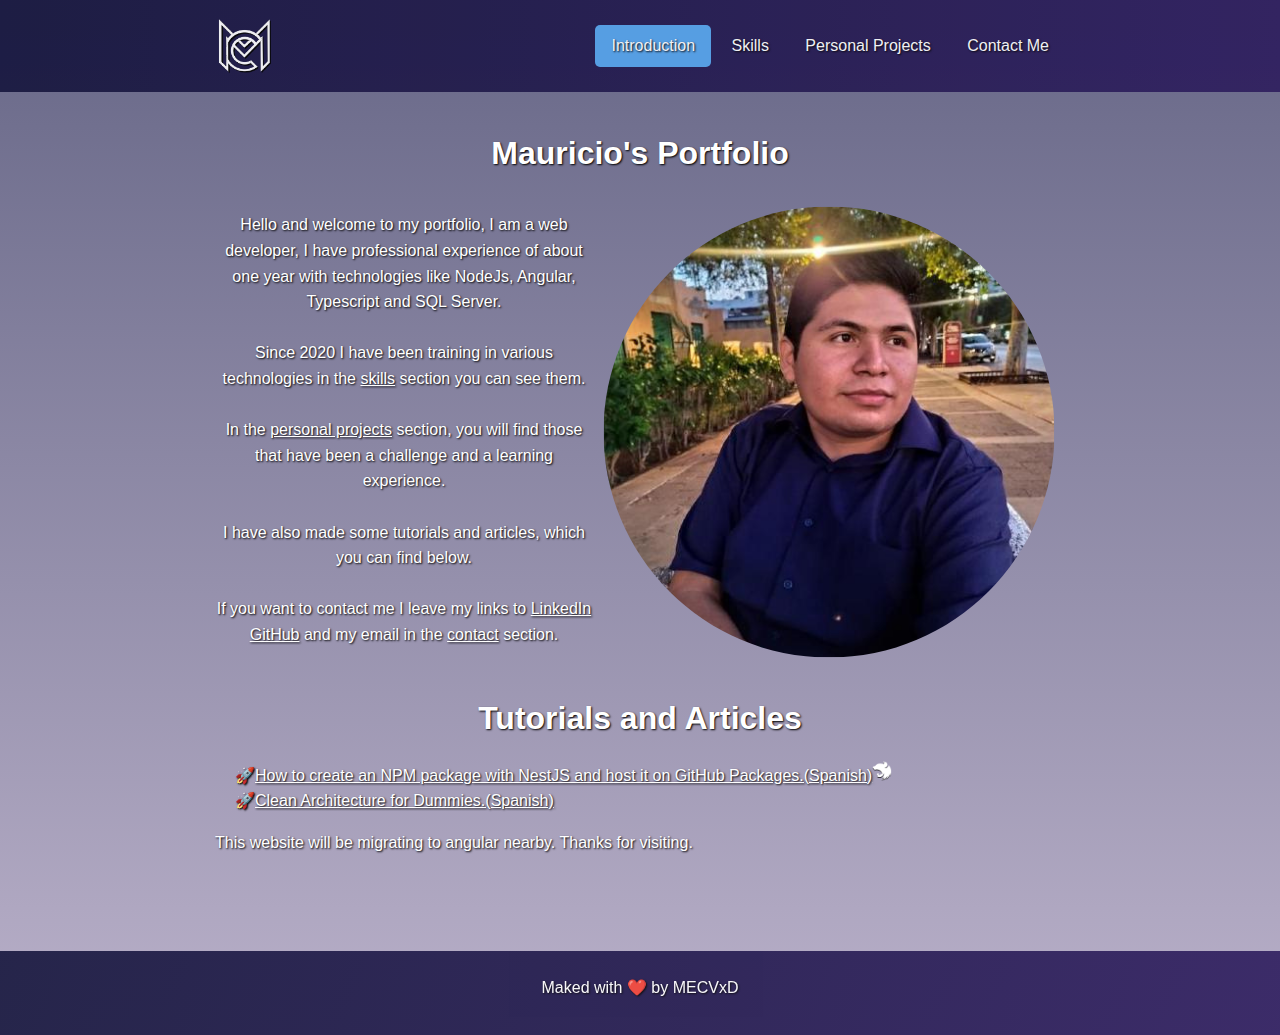
<file: index.html>
<!DOCTYPE html>
<html>
<head>
  <meta http-equiv="Content-Type" content="text/html; charset=utf-8"/>
  <meta name="viewport" content="width=device-width, initial-scale=1.0">
  <title>MECVxD</title>
  <link href="css/styles.css" rel="stylesheet" type="text/css">
  <link rel="icon" href="images/favicon.ico">
</head>
<body>
  <header class="header">
    <div class="container logo-nav-container">
      <img src="images/logo.png">
      <img src="images/menu-icon.png" class="menu-icon" id="menu-icon">
      <nav class="navigation">
        <ul id="nav-ul">
          <li><a href="/" id="introduction" class="cursor">Introduction</a></li>
          <li><a href="/skills" id="skills">Skills</a></li>
          <li><a href="/personal-projects" id="personal-projects">Personal Projects</a></li>
          <li><a href="/contact" id="contact-me">Contact Me</a></li>
        </ul>
      </nav>
    </div>
  </header>
  <main class="container">
    <div class="main-container">
      <h1>Mauricio's Portfolio</h1>
      <div class="skills about">
        <div>
          <p>
            Hello and welcome to my portfolio, I am a web developer, 
            I have professional experience of about one year with technologies like NodeJs, Angular, Typescript and SQL Server.
          </p>
          <p>
            Since 2020 I have been training in various technologies
            in the <a href="/skills">skills</a> section you can see them.
          </p>
          <p>
            In the <a href="/personal-projects">personal projects</a> section, you will find those that have been a 
            challenge and a learning experience.
          </p>
          <p>
            I have also made some tutorials and articles, which you can find below.
          </p>
          <p>
            If you want to contact me I leave my links to  
            <a href="https://www.linkedin.com/in/mauricio-covarrubias" target="_blank">LinkedIn</a>
            <a href="https://github.com/MECVxD" target="_blank">GitHub</a> and my email in the 
            <a href="/contact">contact</a> section.
          </p>
          <p class="menu-icon">
            If you are viewing this page from a mobile device, 
            click on the hamburger icon <img class="icon" src="images/menu-icon.png" alt="menu-icon"> to see the different sections.
          </p>
        </div>
        <div>
          <img class="about" src="images/me.png" alt="me">
        </div>
      </div>
      <h1>Tutorials and Articles</h1>
      <ul>
        <li><a href="src/github-package-tutorial.html" target="_blank">How to create an NPM package with NestJS and host it on GitHub Packages.(Spanish)</a><img class="icon" src="images/icons/nestjs.png" alt="nestjs"></li>
        <li><a href="http://blog.ascodecodigo.com/arquitectura-limpia-para-dummies/" target="_blank">Clean Architecture for Dummies.(Spanish)</a></li>
      </ul>  
      <p>This website will be migrating to angular nearby. Thanks for visiting.</p>
    </div>
  </main>  
  <footer class="footer">
    <div class="container">
      <p>Maked with ❤️ by MECVxD</p>
    </div>
  </footer>
</body>
<script src="js/main.js"></script>
</html>
</file>
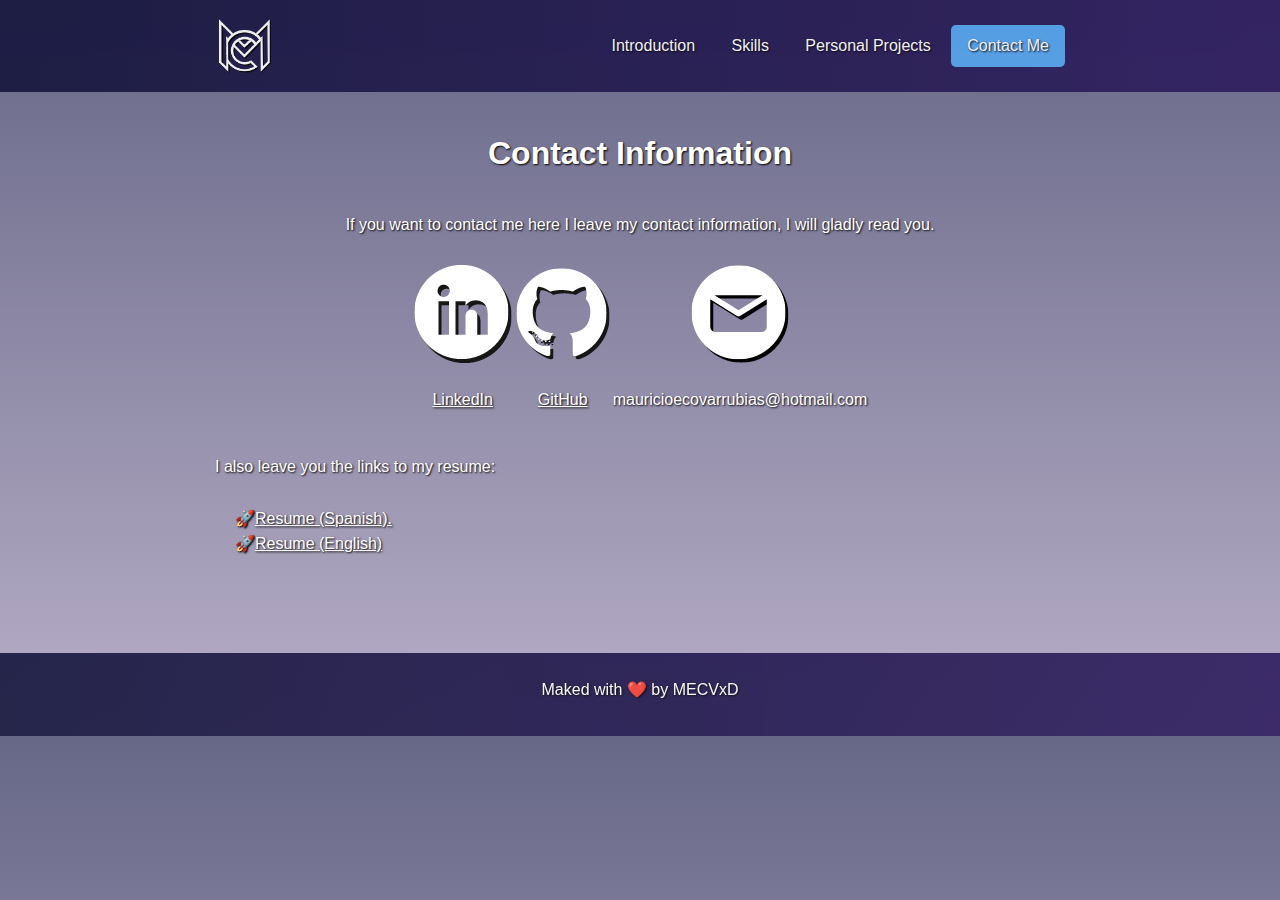
<file: contact.html>
<!DOCTYPE html>
<html>
<head>
  <meta http-equiv="Content-Type" content="text/html; charset=utf-8"/>
  <meta name="viewport" content="width=device-width, initial-scale=1.0">
  <title>MECVxD</title>
  <link href="css/styles.css" rel="stylesheet" type="text/css">
  <link rel="icon" href="images/favicon.ico">
</head>
<body>
  <header class="header">
    <div class="container logo-nav-container">
      <img src="images/logo.png">
      <img src="images/menu-icon.png" class="menu-icon" id="menu-icon">
      <nav class="navigation">
        <ul id="nav-ul">
          <li><a href="/" id="introduction">Introduction</a></li>
          <li><a href="/skills" id="skills">Skills</a></li>
          <li><a href="/personal-projects" id="personal-projects">Personal Projects</a></li>
          <li><a href="/contact" id="contact-me" class="cursor">Contact Me</a></li>
        </ul>
      </nav>
    </div>
  </header>
  <main class="container">
    <div class="main-container">
      <h1>Contact Information</h1>
      <div class="skills about">
        <div>
          <p>
            If you want to contact me here I leave my contact information, I will gladly read you.
          </p>
        </div>
      </div>
      <div class="skills">
        <div>
          <img src="images/icons/linkedin.png" alt="linkedin">
          <p><a href="https://www.linkedin.com/in/mauricio-covarrubias" target="_blank">LinkedIn</a></p>
        </div>
        <div>
          <img src="images/icons/github.png" alt="github">
          <p><a href="https://github.com/MECVxD" target="_blank">GitHub</a></p>
        </div>
        <div>
          <img src="images/icons/email.png" alt="email">
          <p>mauricioecovarrubias@hotmail.com</p>
        </div>
      </div>
      <p>I also leave you the links to my resume:</p>
      <ul>
        <li><a href="https://drive.google.com/file/d/12_yugwvIIt5TD4gC_6gXisVXMFxl5r5S/view?usp=sharing" target="_blank">Resume (Spanish).</a></li>
        <li><a href="https://drive.google.com/file/d/15JzpaqeoT5zdcphnFtiJFPbaVUdqkeA0/view?usp=sharing" target="_blank">Resume (English)</a></li>
      </ul> 
    </div>
  </main>  
  <footer class="footer">
    <div class="container">
      <p>Maked with ❤️ by MECVxD</p>
    </div>
  </footer>
</body>
<script src="js/main.js"></script>
</html>
</file>
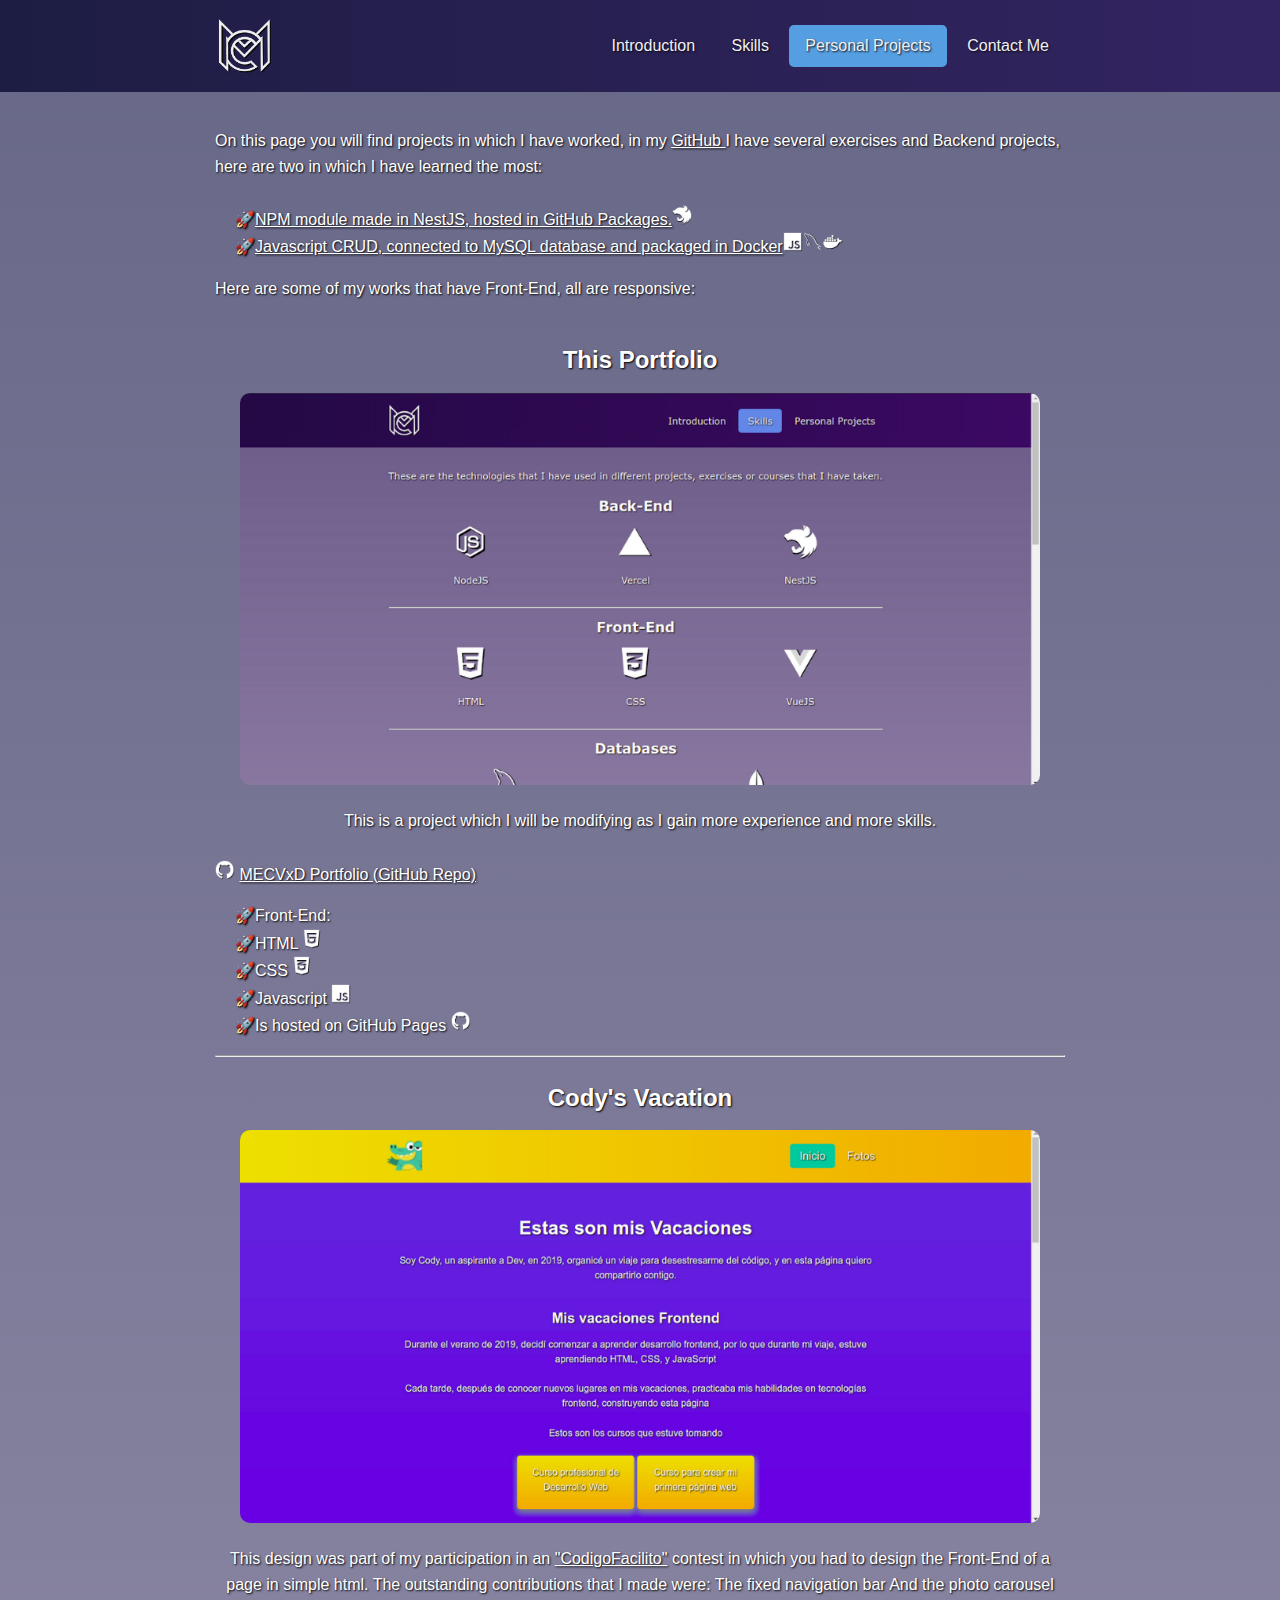
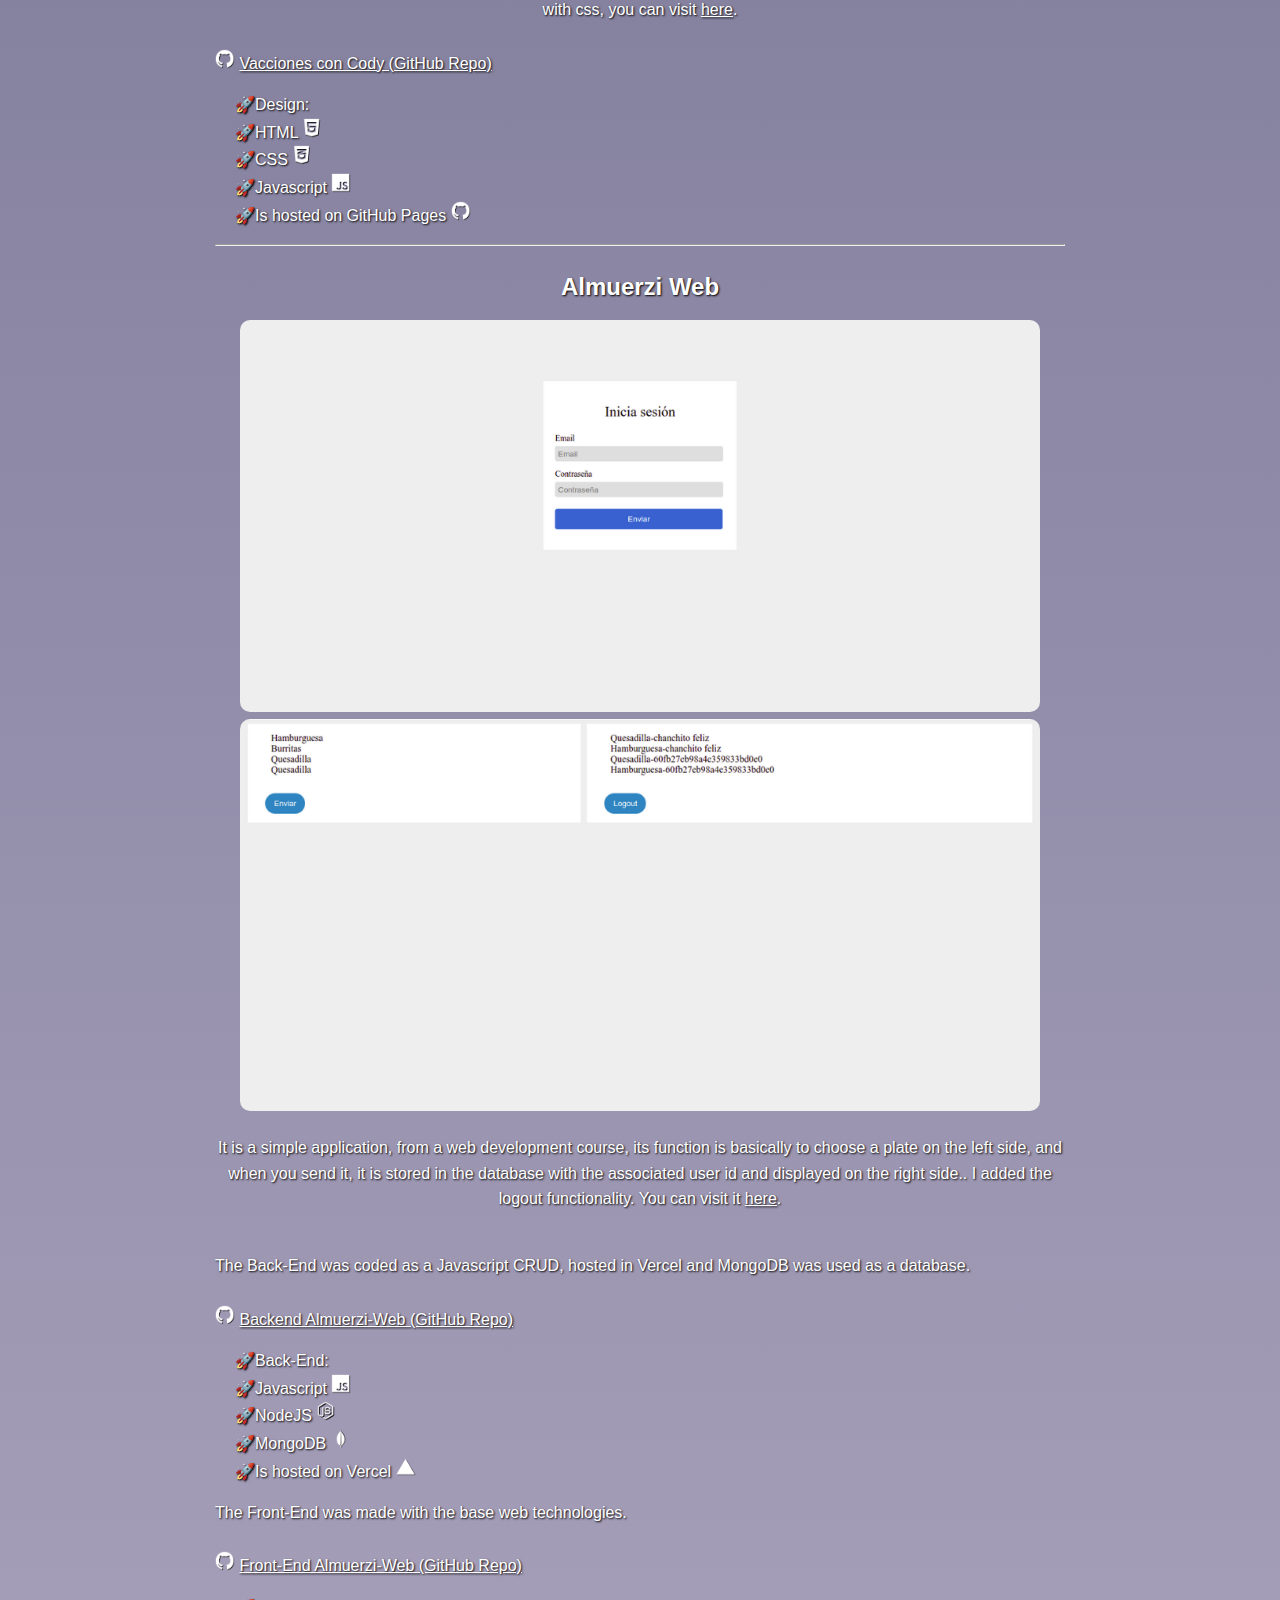
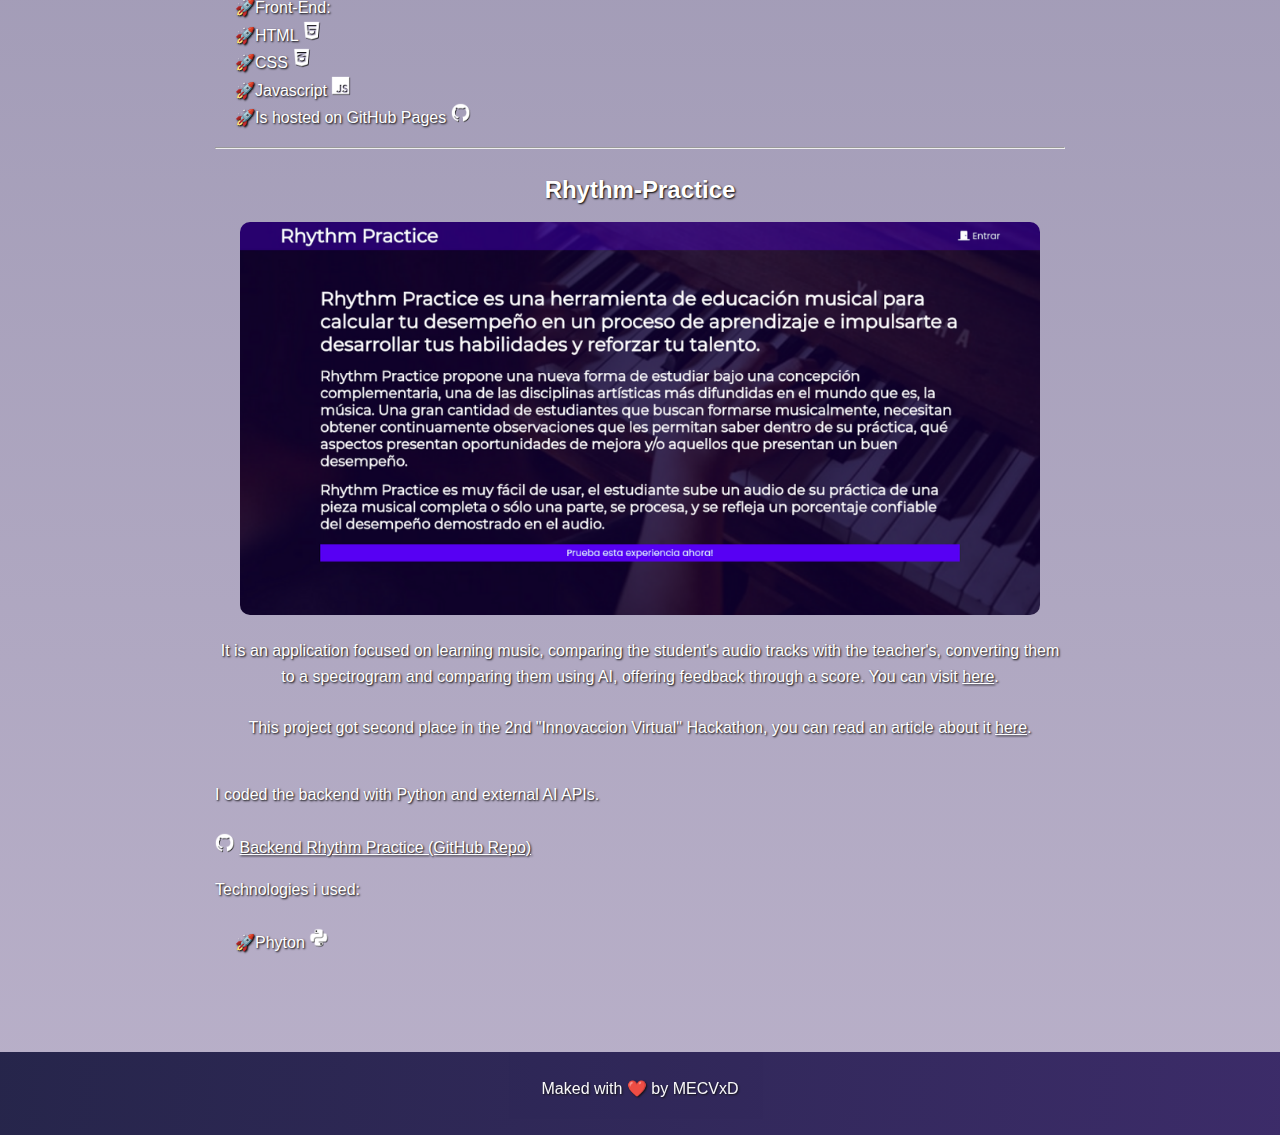
<file: personal-projects.html>
<!DOCTYPE html>
<html>
<head>
  <meta http-equiv="Content-Type" content="text/html; charset=utf-8"/>
  <meta name="viewport" content="width=device-width, initial-scale=1.0">
  <title>MECVxD</title>
  <link href="css/styles.css" rel="stylesheet" type="text/css">
  <link rel="icon" href="images/favicon.ico">
</head>
<body>
  <header class="header">
    <div class="container logo-nav-container">
      <img src="images/logo.png">
      <img src="images/menu-icon.png" class="menu-icon" id="menu-icon">
      <nav class="navigation">
        <ul id="nav-ul">
          <li><a href="/" id="introduction">Introduction</a></li>
          <li><a href="/skills" id="skills">Skills</a></li>
          <li><a href="/personal-projects" id="personal-projects" class="cursor">Personal Projects</a></li>
          <li><a href="/contact" id="contact-me">Contact Me</a></li>
        </ul>
      </nav>
    </div>
  </header>
  <main class="container">
    <div class="main-container main-projects">
      <P>On this page you will find projects in which I have worked, in my <a href="https://github.com/MECVxD"> GitHub </a>I have several exercises and Backend projects, here are two in which I have learned the most:</P>
      <ul>
        <li><a href="https://github.com/MECVxD/nest-library" target="_blank">NPM module made in NestJS, hosted in GitHub Packages.</a><img class="icon" src="images/icons/nestjs.png" alt="nestjs"></li>
        <li><a href="https://github.com/MECVxD/MAURICIO-CRUD-ADC" target="_blank">Javascript CRUD, connected to MySQL database and packaged in Docker</a><img class="icon" src="images/icons/javascript.png" alt="javascript"><img class="icon" src="images/icons/mysql.png" alt="mysql"><img class="icon" src="images/icons/docker.png" alt="docker"></li>
      </ul>
      <p>Here are some of my works that have Front-End, all are responsive:</p>
      <div class="skills">
        <div>
        <h2>This Portfolio</h2>
          <img class="projects" src="images/projects/mecv2.png" alt="mecv2">
          <p>This is a project which I will be modifying as I gain more experience and more skills.</p>
        </div>
      </div>  
      <div>   
        <img class="icon" src="images/icons/github.png" alt="">
        <a href="https://github.com/MECVxD/MECVxD.github.io" target="_blank">MECVxD Portfolio (GitHub Repo)</a>
        <ul>
          <li>Front-End:</li>
          <li>HTML <img class="icon" src="images/icons/html.png" alt="html"></li>
          <li>CSS <img class="icon" src="images/icons/css.png" alt="css"></li>
          <li>Javascript <img class="icon" src="images/icons/javascript.png" alt="javascript"></li>
          <li>Is hosted on GitHub Pages <img class="icon" src="images/icons/github.png" alt="github"></li>
        </ul>
      </div>
      <hr>
      <div class="skills">
        <div>
        <h2>Cody's Vacation</h2>
          <img class="projects" src="images/projects/cody1.png" alt="cody1">
          <p>This design was part of my participation in an  <a href="https://codigofacilito.com/" target="_blank">"CodigoFacilito"</a> contest in which you had to design the Front-End of a page in simple html. 
            The outstanding contributions that I made were:
            The fixed navigation bar
            And the photo carousel with css, you can visit <a href="https://mecvxd.github.io/vacaciones-cody/" target="_blank">here</a>.</p>
        </div>
      </div>  
      <div>   
        <img class="icon" src="images/icons/github.png" alt="">
        <a href="https://github.com/MECVxD/vacaciones-cody" target="_blank">Vacciones con Cody (GitHub Repo)</a>
        <ul>
          <li>Design:</li>
          <li>HTML <img class="icon" src="images/icons/html.png" alt="html"></li>
          <li>CSS <img class="icon" src="images/icons/css.png" alt="css"></li>
          <li>Javascript <img class="icon" src="images/icons/javascript.png" alt="javascript"></li>
          <li>Is hosted on GitHub Pages <img class="icon" src="images/icons/github.png" alt="github"></li>
        </ul>
      </div>
      <hr>
      <div class="skills">
        <div>
        <h2>Almuerzi Web</h2>
          <img class="projects" src="images/projects/almuerzi1.png" alt="almuerzi-web1">
          <img class="projects" src="images/projects/almuerzi2.png" alt="almuerzi-web2">
          <p>It is a simple application, from a web development course, its function is basically to choose a plate on the left side, and when you send it, it is stored in the database with the associated user id and displayed on the right side..
            I added the logout functionality.
            You can visit it <a href="https://mecvxd.github.io/Almuerzi-Frontend/" target="_blank">here</a>.</p>
        </div>
      </div>  
      <div>
        <div >
          <p>The Back-End was coded as a Javascript CRUD, hosted in Vercel and MongoDB was used as a database.</p>
          <img class="icon" src="images/icons/github.png" alt="">
          <a href="https://github.com/MECVxD/Almuerzi-Backend" target="_blank">Backend Almuerzi-Web (GitHub Repo)</a>
          <ul>
            <li>Back-End:</li>
            <li>Javascript <img class="icon" src="images/icons/javascript.png" alt="javascript"></li>
            <li>NodeJS <img class="icon" src="images/icons/nodejs.png" alt="nodejs"></li>
            <li>MongoDB <img class="icon" src="images/icons/mongodb.png" alt="mongodb"></li>
            <li>Is hosted on Vercel <img class="icon" src="images/icons/vercel.png" alt="vercel"></li>
          </ul>
        </div> 
        <div>   
          <p>The Front-End was made with the base web technologies.</p>
          <img class="icon" src="images/icons/github.png" alt="">
          <a href="https://github.com/MECVxD/Almuerzi-Frontend" target="_blank">Front-End Almuerzi-Web (GitHub Repo)</a>
          <ul>
            <li>Front-End:</li>
            <li>HTML <img class="icon" src="images/icons/html.png" alt="html"></li>
            <li>CSS <img class="icon" src="images/icons/css.png" alt="css"></li>
            <li>Javascript <img class="icon" src="images/icons/javascript.png" alt="javascript"></li>
            <li>Is hosted on GitHub Pages <img class="icon" src="images/icons/github.png" alt="github"></li>
          </ul>
        </div>  
      </div>
      <hr>  
      <div class="skills">
        <div>
          <h2>Rhythm-Practice</h2>
          <img class="projects" src="images/projects/rhythm-practice.png" alt="rhythm-practice">
          <p>It is an application focused on learning music, comparing the student's audio tracks with the teacher's, converting them to a spectrogram and comparing them using AI, offering feedback through a score. You can visit <a href="https://rhythm-practice.web.app/" target="_blank">here</a>.</p>
          <p>This project got second place in the 2nd "Innovaccion Virtual" Hackathon, you can read an article about it <a href="https://wildentrepreneur.org/conoce-a-los-ganadores-del-mega-hackathon-de-innovaccion-virtual/" target="_blank">here</a>.</p>
        </div>
      </div>  
      <div>
        <p>I coded the backend with Python and external AI APIs.</p>
        <img class="icon" src="images/icons/github.png" alt="">
        <a href="https://github.com/Rhythm-Practice/backend-dev" target="_blank">Backend Rhythm Practice (GitHub Repo)</a>
        <p>Technologies i used:</p>
        <ul>
          <li>Phyton <img class="icon" src="images/icons/python.png" alt="python"></li>
        </ul>
      </div>
    </div>
  </main>  
  <footer class="footer">
    <div class="container">
      <p>Maked with ❤️ by MECVxD</p>
    </div>
  </footer>
</body>
<script src="js/main.js"></script>
</html>
</file>
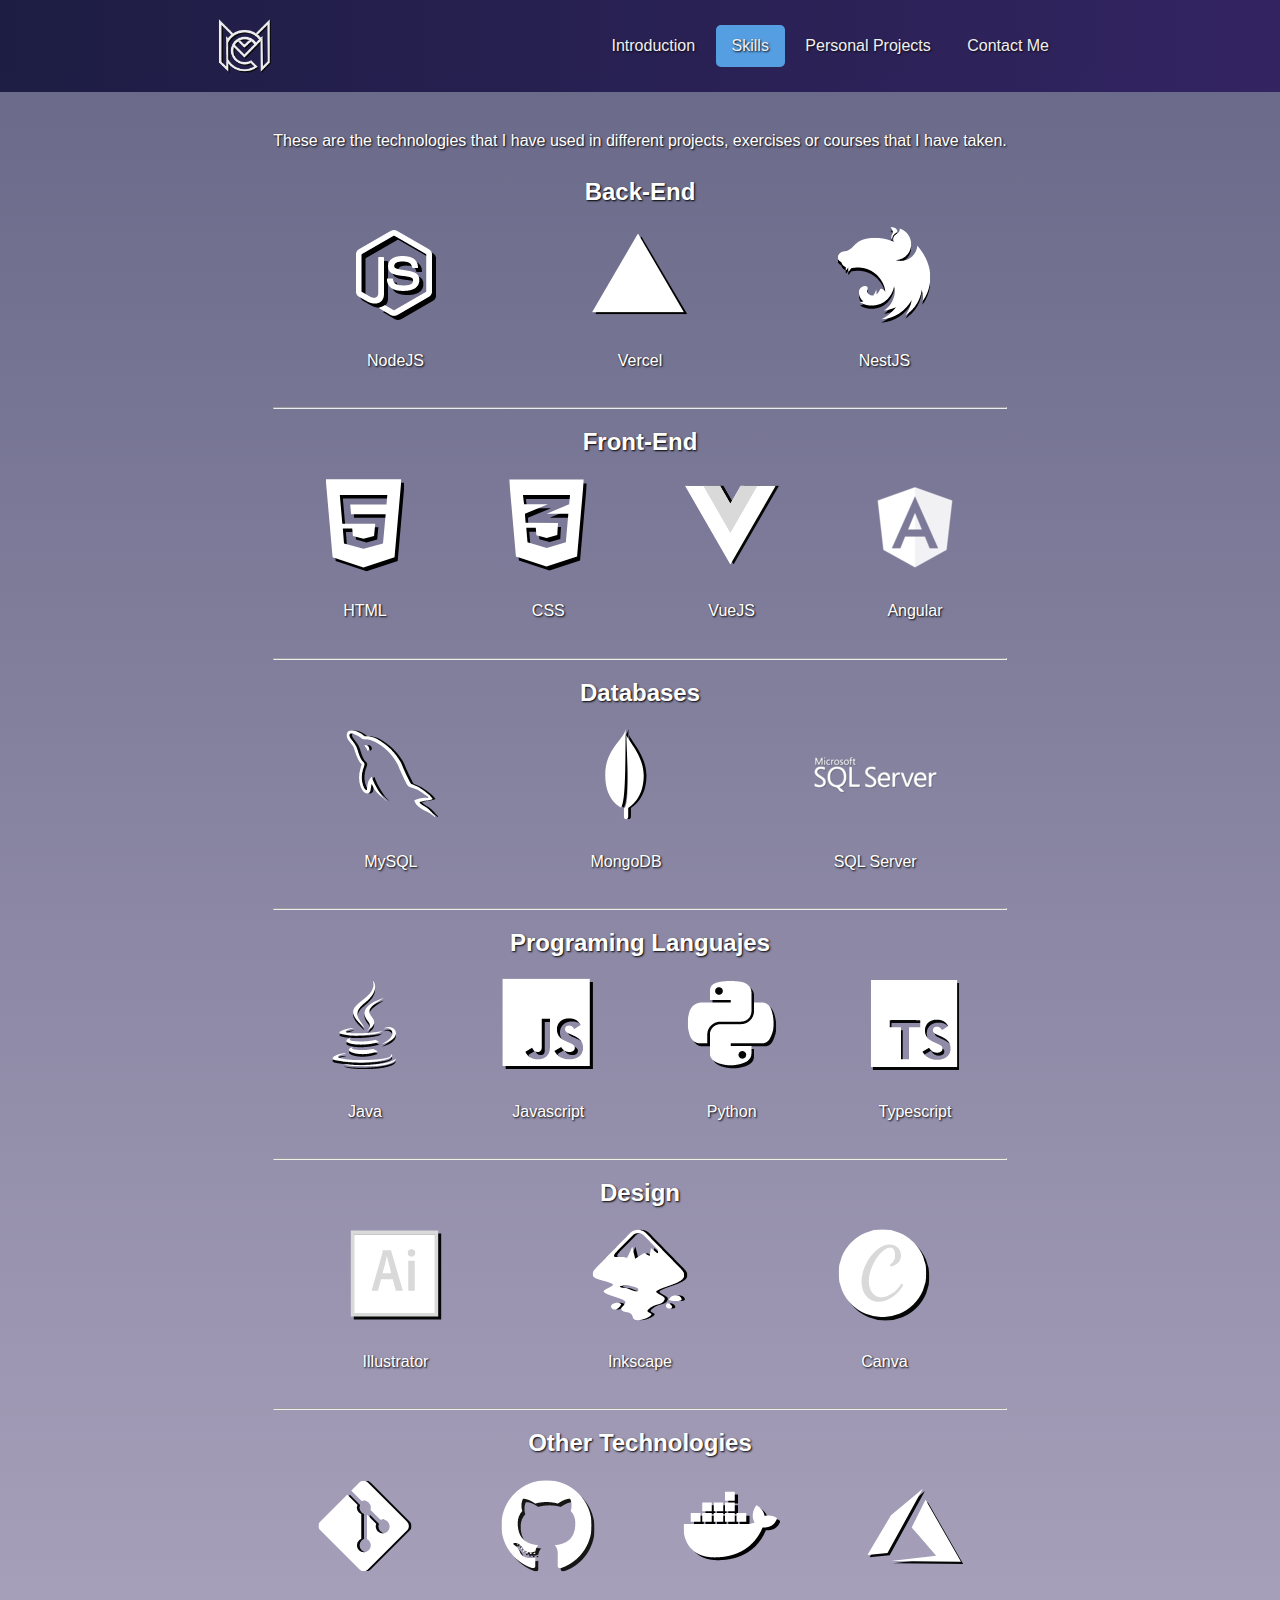
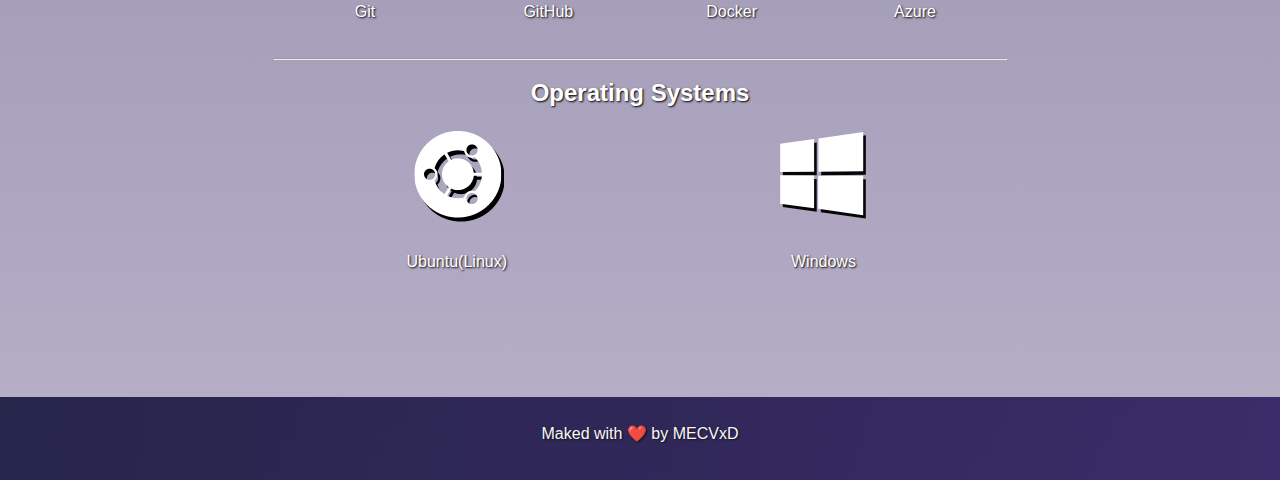
<file: skills.html>
<!DOCTYPE html>
<html>
<head>
  <meta http-equiv="Content-Type" content="text/html; charset=utf-8"/>
  <meta name="viewport" content="width=device-width, initial-scale=1.0">
  <title>MECVxD</title>
  <link href="css/styles.css" rel="stylesheet" type="text/css">
  <link rel="icon" href="images/favicon.ico">
</head>
<body>
  <header class="header">
    <div class="container logo-nav-container">
      <img src="images/logo.png">
      <img src="images/menu-icon.png" class="menu-icon" id="menu-icon">
      <nav class="navigation">
        <ul id="nav-ul">
          <li><a href="/" id="introduction">Introduction</a></li>
          <li><a href="/skills" id="skills" class="cursor">Skills</a></li>
          <li><a href="/personal-projects" id="personal-projects">Personal Projects</a></li>
          <li><a href="/contact" id="contact-me">Contact Me</a></li>
        </ul>
      </nav>
    </div>
  </header>
  <main class="container skills">
    <div class="main-container">
      <p>These are the technologies that I have used in different projects, exercises or courses that I have taken.</p>
      <h2>Back-End</h2>
      <div class="skills-main">
        <div class="nodejs">
          <img src="images/icons/nodejs.png" alt="nodejs">
          <p>NodeJS</p>
        </div>
        <div class="vercel">
          <img src="images/icons/vercel.png" alt="vercel">
          <p>Vercel</p>
        </div>
        <div class="nestjs">
          <img src="images/icons/nestjs.png" alt="nestjs">
          <p>NestJS</p>
        </div>
      </div>
      <hr>
      <h2>Front-End</h2>
      <div class="skills-main">
        <div class="html">
          <img src="images/icons/html.png" alt="html">
          <p>HTML</p>
        </div>
        <div class="css">
          <img src="images/icons/css.png" alt="css">
          <p>CSS</p>
        </div>
        <div class="vuejs">
          <img src="images/icons/vuejs.png" alt="vuejs">
          <p>VueJS</p>
        </div>
        <div class="angular">
          <img src="images/icons/angular.png" alt="angular">
          <p>Angular</p>
        </div>
      </div>
      <hr>
      <h2>Databases</h2>
      <div class="skills-main">
        <div class="mysql">
          <img src="images/icons/mysql.png" alt="mysql">
          <p>MySQL</p>
        </div>
        <div class="mongodb">
          <img src="images/icons/mongodb.png" alt="mongodb">
          <p>MongoDB</p>
        </div>
        <div class="sqlServer">
          <img src="images/icons/sqlServer.png" alt="sqlServer">
          <p>SQL Server</p>
        </div>
      </div>
      <hr>
      <h2>Programing Languajes</h2>
      <div class="skills-main">
        <div class="java">
          <img src="images/icons/java.png" alt="java">
          <p>Java</p>
        </div>
        <div class="javascript">
          <img src="images/icons/javascript.png" alt="javascript">
          <p>Javascript</p>
        </div>
        <div class="python">
          <img src="images/icons/python.png" alt="python">
          <p>Python</p>
        </div>
        <div class="typescript">
          <img src="images/icons/typescript.png" alt="typescript">
          <p>Typescript</p>
        </div>
      </div>
      <hr>
      <h2>Design</h2>
      <div class="skills-main">
        <div class="illustrator">
          <img src="images/icons/illustrator.png" alt="illustrator">
          <p>Illustrator</p>
        </div>
        <div class="inkscape">
          <img src="images/icons/inkscape.png" alt="inkscape">
          <p>Inkscape</p>
        </div>
        <div class="canva">
          <img src="images/icons/canva.png" alt="canva">
          <p>Canva</p>
        </div>
      </div>
      <hr>
      <h2>Other Technologies</h2>
      <div class="skills-main">
        <div class="git">
          <img src="images/icons/git.png" alt="git">
          <p>Git</p>
        </div>
        <div class="github">
          <img src="images/icons/github.png" alt="github">
          <p>GitHub</p>
        </div>
        <div class="docker">
          <img src="images/icons/docker.png" alt="docker">
          <p>Docker</p>
        </div>
        <div class="azure">
          <img src="images/icons/azure.png" alt="azure">
          <p>Azure</p>
        </div>
      </div>
      <hr>
      <h2>Operating Systems</h2>
      <div class="skills-main">
        <div class="ubuntu">
          <img src="images/icons/ubuntu.png" alt="ubuntu">
          <p>Ubuntu(Linux)</p>
        </div>
        <div class="windows">
          <img src="images/icons/windows.png" alt="windows">
          <p>Windows</p>
        </div>
      </div>
  </main>  
  <footer class="footer">
    <div class="container">
      <p>Maked with ❤️ by MECVxD</p>
    </div>
  </footer>
</body>
<script src="js/main.js"></script>
</html>
</file>
<file: css/styles.css>
body {
  background: linear-gradient(to bottom, #676787, #b9b0c9);
  font-family: Verdana, Geneva, Tahoma, sans-serif;
  color: #fff;
  font-size: 1rem;
  line-height: 1.6em;
  margin: 0 auto;
  text-shadow: 1px 1px 2px black;
  z-index: 1;
}

.header {
  background: linear-gradient(90deg, #16163d, #2e1d5e);
  color: #fff;
  padding: 1rem 0;
  position: fixed;
  left: 0;
  top: 0;
  right: 0;
  opacity: 0.9;
}

.header a {
  color: #fff;
  text-decoration: none;
  align-items: center;
}

.container {
  width: 85%;
  max-width: 850px;
  margin: 0 auto;
  z-index: 0;
}

.logo-nav-container {
  display: flex;
  justify-content: space-between;
  align-items: center;
  flex-wrap: wrap;
}

.logo-nav-container img {
  height: auto;
  width: auto;
  max-height: 60px;
  max-width: 60px;
}

.navigation ul {
  margin: 0;
  padding: 0;
  list-style: none;
}

.navigation ul li {
  display: inline-block;
}

.navigation ul li a {
  display: block;
  padding: 0.5rem 1rem;
  transition: all 0.4s linear;
  border-radius: 5px;
  cursor: pointer;
}

.navigation ul li a:hover {
  background-color: #55a5ed;
}

.menu-icon {
  display: none;
}

main {
  padding-top: 7rem;
}

.skills {
  display: flex;
  justify-content: center;
  text-align: center;
}

.main-projects ul {
  list-style: none;
}

.main-container a:hover {
  color: #55a5ed;
}

ul li {
  text-align: left;
}
ul li::marker {
  content: "🚀";
}

h1 {
  font-size: 2rem;
  line-height: 1.3em;
  text-align: center;
}

p {
  margin-bottom: 1.6em;
}

img {
  height: auto;
  width: auto;
  max-height: 800px;
  max-width: 800px;
}

.projects {
  border-radius: 10px;
}

.icon {
  height: auto;
  width: auto;
  max-height: 20px;
  max-width: 20px;
}

.soon {
  height: auto;
  width: auto;
  max-height: 300px;
  max-width: 300px;
}

.skills-main {
  display: flex;
  flex-wrap: wrap;
  text-align: center;
}

.skills-main div {
  margin-right: auto;
  margin-left: auto;
}

.footer {
  background: linear-gradient(90deg, #16163d, #2e1d5e);
  padding: 0.5rem 0;
  text-align: center;
  margin-top: 6rem;
  right: 0;
  opacity: 0.9;
}

a {
  color: #fff;
}

.cursor {
  background-color: #55a5ed;
}

@media only screen and (max-width: 767px) {
  .menu-icon {
    display: block;
    cursor: pointer;
    padding: 0.5rem 1rem;
  }

  .logo-nav-container img {
    height: auto;
    width: auto;
    max-height: 40px;
    max-width: 40px;
  }

  .navigation {
    width: 100%;
    margin-top: 1rem;
  }

  .navigation ul {
    display: none;
  }

  .navigation ul.show {
    display: block;
  }

  .navigation ul li {
    display: block;
  }

  .skills {
    flex-wrap: wrap;
  }

  .navigation ul li a {
    display: block;
    padding: 0.5rem 0rem;
    transition: all 0.4s linear;
    border-radius: 5px;
    cursor: pointer;
  }

  .navigation ul li a:hover {
    background-color: #55a5ed;
  }

  img {
    height: auto;
    width: auto;
    max-height: 300px;
    max-width: 300px;
  }
}
</file>
